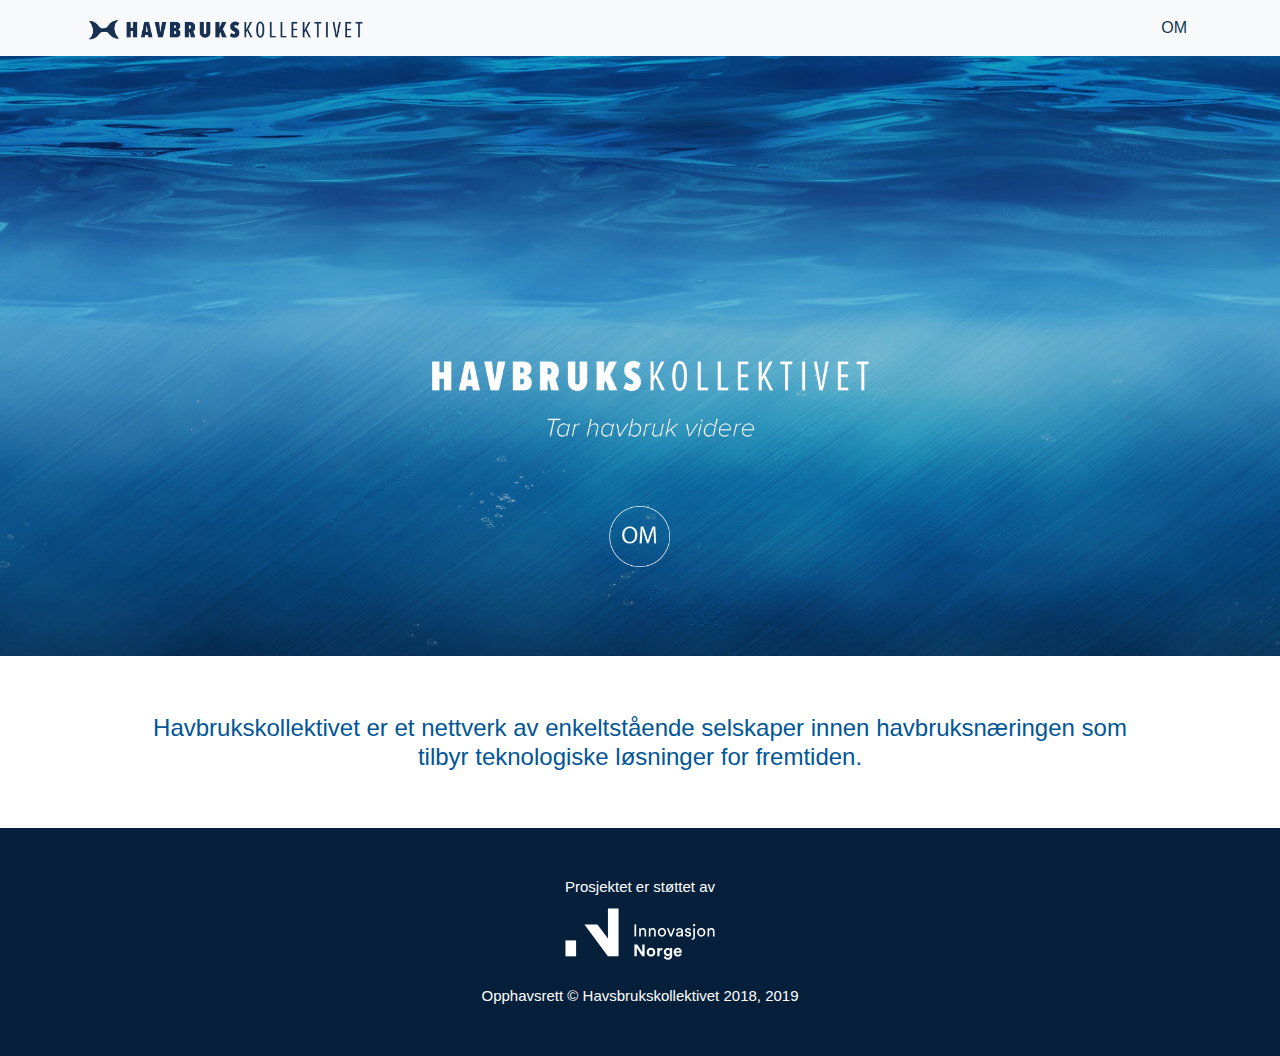
<file: index.html>
<!DOCTYPE html>
<html lang="en">

  <head>

    <meta charset="utf-8">
    <meta name="viewport" content="width=device-width, initial-scale=1, shrink-to-fit=no">
    <meta name="description" content="">
    <meta name="author" content="">

    <link rel="shortcut icon" href="favicon.ico" type="image/x-icon">
    <link rel="icon" href="favicon.ico" type="image/x-icon">

    <title>Havsbruk Kollektivet</title>

    <!-- Bootstrap core CSS -->
    <link href="vendor/bootstrap/css/bootstrap.min.css" rel="stylesheet">

    <!-- Custom styles for this template -->
    <link href="css/custom.css" rel="stylesheet">

  </head>

  <body>
    <!-- Navigation -->
    <nav class="navbar fixed-top navbar-expand-lg navbar-light bg-light fixed-top">
      <div class="container">
        <a class="navbar-brand" href="index.html"><img class="navLogoMobil" src="images/havsbruksLogoB.png" width="300" height="24" alt="Havbruks Kollektiv Logo"></a>
        <button class="navbar-toggler navbar-toggler-right" type="button" data-toggle="collapse" data-target="#navbarResponsive" aria-controls="navbarResponsive" aria-expanded="false" aria-label="Toggle navigation">
          <span class="navbar-toggler-icon"></span>
        </button>
        <div class="collapse navbar-collapse" id="navbarResponsive">
          <ul class="navbar-nav ml-auto">
            <li class="nav-item">
                <a class="nav-link" href="about.html">OM</a>
              </li>
              <!-- <li class="nav-item">
                <a class="nav-link" href="https://kart.anteo.no/kart-deploy/fleetmanager/index.html" target="_blank">ANTEO KART</a>
              </li> -->
            </ul>
          </div>
        </div>
      </nav>
    <!-- Hero background with button nav -->
    <header>
      <div class="header container-fluid">
        <div class="row">
          <div class="headerNavButts col-sm-6"><a href="about.html"><img class="navButtons" src="images/aboutAquanetBut.png" alt=" "></a></div>
          <!-- <div class="headerNavButts col-sm-4"><a href="https://kart.anteo.no/kart-deploy/fleetmanager/index.html" target="_blank"><img class="navButtons" src="images/anteomapBut.png" alt=" "></a> </div> -->
        </div>
      </div>
    </header>

    <!-- Page Content -->
    <!-- Page Content -->
    <div class="container">

        <div class="rowHome">

          <div class="p-5 text-center">
            <h2>Havbrukskollektivet er et nettverk av enkeltstående selskaper innen havbruksnæringen som tilbyr teknologiske løsninger for fremtiden.</h2>
          </div>

        </div>
        <!-- /.row -->


      </div>
      <!-- /.container -->

    <!-- Footer -->
    <footer>
      <div class="container-fluid py-5 footerStyles">
        <p class="m-0 text-center text-white">Prosjektet er støttet av</p>
        <p class="m-0 text-center text-white"><img class="footerLogo" src="images/innovasjonnoreg_white.svg" width="150" height="52" alt="Innovasjon Norge Logo"></p>
        <p class="m-0 text-center text-white">Opphavsrett &copy; Havsbrukskollektivet 2018, 2019</p>
      </div>
      <!-- /.container -->
    </footer>

    <!-- Bootstrap core JavaScript -->
    <script src="vendor/jquery/jquery.min.js"></script>
    <script src="vendor/bootstrap/js/bootstrap.bundle.min.js"></script>

  </body>

</html>
</file>
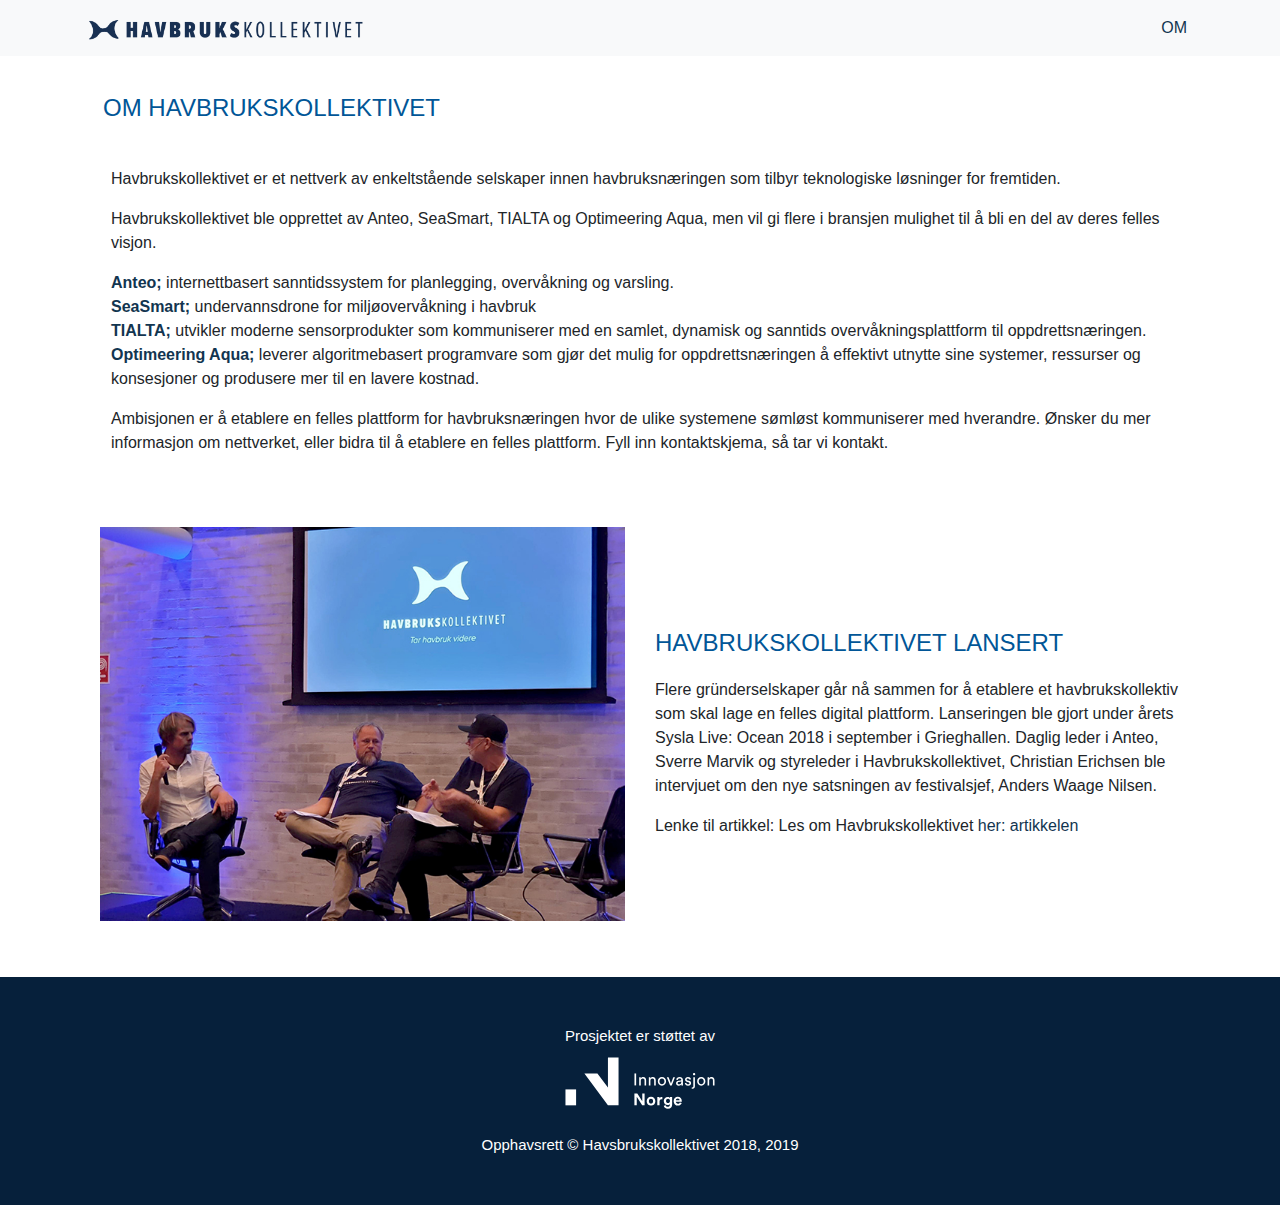
<file: about.html>
<!DOCTYPE html>
<html lang="en">

  <head>

    <meta charset="utf-8">
    <meta name="viewport" content="width=device-width, initial-scale=1, shrink-to-fit=no">
    <meta name="description" content="">
    <meta name="author" content="">

    <link rel="shortcut icon" href="favicon.ico" type="image/x-icon">
    <link rel="icon" href="favicon.ico" type="image/x-icon">

    <title>Havsbruk Kollektivet - About Us</title>

    <!-- Bootstrap core CSS -->
    <link href="vendor/bootstrap/css/bootstrap.min.css" rel="stylesheet">

    <!-- Custom styles for this template -->
    <link href="css/custom.css" rel="stylesheet">

  </head>

  <body>


    <!-- Navigation -->
    <nav class="navbar fixed-top navbar-expand-lg navbar-light bg-light fixed-top">
      <div class="container">
        <a class="navbar-brand" href="index.html"><img class="navLogoMobil" src="images/havsbruksLogoB.png" width="300" height="24" alt="Logo"></a>
        <button class="navbar-toggler navbar-toggler-right" type="button" data-toggle="collapse" data-target="#navbarResponsive" aria-controls="navbarResponsive" aria-expanded="false" aria-label="Toggle navigation">
          <span class="navbar-toggler-icon"></span>
        </button>
        <div class="collapse navbar-collapse" id="navbarResponsive">
          <ul class="navbar-nav ml-auto">
            <li class="nav-item">
              <a class="nav-link" href="about.html">OM</a>
            </li>
            <!-- <li class="nav-item">
              <a class="nav-link" href="https://kart.anteo.no/kart-deploy/fleetmanager/index.html" target="_blank">ANTEO KART</a>
            </li> -->
          </ul>
        </div>
      </div>
    </nav>


    <!-- Page Content -->
    <div class="container">

      <div class="rowHome rowAbout">

        <div class="p-2">
          <h3 class="contentheading">OM HAVBRUKSKOLLEKTIVET</h3>
        </div>

        <div class="p-3">
           <p>Havbrukskollektivet er et nettverk av enkeltstående selskaper innen havbruksnæringen som tilbyr teknologiske løsninger for fremtiden.
           </p>
           <p>Havbrukskollektivet ble opprettet av Anteo, SeaSmart, TIALTA og Optimeering Aqua, men vil gi flere i bransjen mulighet til å bli en del av deres felles visjon.
           </p>
           <ul class="list-unstyled">
              <li><strong><a href="https://anteo.no">Anteo;</a></strong> internettbasert sanntidssystem for planlegging, overvåkning og varsling. </li>
              <li><strong><a href="http://seasmart.no">SeaSmart;</a></strong> undervannsdrone for miljøovervåkning i havbruk</li>
              <li><strong><a href="https://www.tialta.no">TIALTA;</a></strong> utvikler moderne sensorprodukter som kommuniserer med en samlet, dynamisk og sanntids overvåkningsplattform til oppdrettsnæringen.</li>
              <li><strong><a href="https://www.optimeeringaqua.com">Optimeering Aqua;</a></strong> leverer algoritmebasert programvare som gjør det mulig for oppdrettsnæringen å effektivt utnytte sine systemer, ressurser og konsesjoner og produsere mer til en lavere kostnad.</li>
            </ul>
            <p>Ambisjonen er å etablere en felles plattform for havbruksnæringen hvor de ulike systemene sømløst kommuniserer med hverandre. Ønsker du mer informasjon om nettverket, eller bidra til å etablere en felles plattform. Fyll inn kontaktskjema, så tar vi kontakt.
            </p>
        </div>

      </div>
      <!-- /.row -->
      <div class="row contentrow">
          <div class="col-sm-6 col-med">
              <p><img src="images/havbruksOm1.jpg" class="img-fluid" alt="Om Havsbrukskollektivet" ></p>
          </div>
          <div class="col-sm-6 col-med verthoricenter">
            <div class="alignleft">
              <h3 class="contentheading">HAVBRUKSKOLLEKTIVET LANSERT</h3>
              <p>Flere gründerselskaper går nå sammen for å etablere et havbrukskollektiv som skal lage en felles digital plattform. Lanseringen ble gjort under årets Sysla Live: Ocean 2018 i september i Grieghallen. Daglig leder i Anteo, Sverre Marvik og styreleder i Havbrukskollektivet, Christian Erichsen ble intervjuet om den nye satsningen av festivalsjef, Anders Waage Nilsen.</p>
              <p>Lenke til artikkel: Les om Havbrukskollektivet <a href="https://fiskeribladet.no/tekfisk/nyheter/?artikkel=62425" target="_blank">her: artikkelen </a></p>


            </div>
          </div>
        </div>
        <!-- /.row -->


    </div>
    <!-- /.container -->

      <!-- Footer -->
      <footer>
        <div class="container-fluid py-5 footerStyles">
          <p class="m-0 text-center text-white">Prosjektet er støttet av</p>
          <p class="m-0 text-center text-white"><img class="footerLogo" src="images/innovasjonnoreg_white.svg" width="150" height="52" alt="Innovasjon Norge Logo"></p>
          <p class="m-0 text-center text-white">Opphavsrett &copy; Havsbrukskollektivet 2018, 2019</p>
        </div>
        <!-- /.container -->
      </footer>

    <!-- Bootstrap core JavaScript -->
    <script src="vendor/jquery/jquery.min.js"></script>
    <script src="vendor/bootstrap/js/bootstrap.bundle.min.js"></script>

  </body>

</html>
</file>
<file: css/custom.css>
/*!
 * Start Bootstrap - Modern Business (https://startbootstrap.com/template-overviews/modern-business)
 * Copyright 2013-2017 Start Bootstrap
 * Licensed under MIT (https://github.com/BlackrockDigital/startbootstrap-logomodern-business-nav/blob/master/LICENSE)
 */

body {
  padding-top: 54px;
}

.h1, .h2, .h3, .h4, .h5, .h6, h1, h2, h3, h4, h5, h6 {
  color: #015697;
}

a {
  color: #123550 !important;
}

a:hover {
  color: #235780 !important;
}

a:visited {
  color: #054f88 !important;
}

.btn-primary {
  background-color: #0071bc;
  border-color: #0071bc;
  margin-top: 15px;
}

.header {
  background-image: url('../images/hero1.jpg');
  min-height: 600px;
  background-size:100% auto;
  background-repeat: no-repeat;
}

.navLogo {
  /* background-image: url('../images/havsbruksLogo.png'); */
  width:350px;
  height:32px;
  border:0;
}

.footerLogo {
  margin-top: 10px;
  margin-bottom: 25px;
}
 .navLogoMobile {
   display: none;
 }


.anteo-btn {
  background-color: #0071bc;
  border-color: #0071bc;
  color: #ffffff!important;
}

.anteo-btn:visited {
  color: #ffffff!important;
}

.navbar-dark .navbar-nav .nav-link {
  color: #06203b;
}

.btn-multiuse {                      
  color: white !important;
  background-color: #0071bc;
  border-color: #0071bc;
  display: inline-block;
  font-weight: 400;
  text-align: center;
  white-space: nowrap;
  vertical-align: middle;
  -webkit-user-select: none;
  -moz-user-select: none;
  -ms-user-select: none;
  user-select: none;
  border: 1px solid transparent;
  padding: .375rem .75rem;
  font-size: 1rem;
  line-height: 1.5;
  border-radius: .25rem;
  transition: color .15s ease-in-out,background-color .15s ease-in-out,border-color .15s ease-in-out,box-shadow .15s ease-in-out;
}
 
.btn-multiuse a:visited {   
  color: white !important;
}

/* <style>a:visited{color:white !important}</style> */


.carousel-item {
  height: 65vh;
  min-height: 300px;
  background: no-repeat center center scroll;
  -webkit-background-size: cover;
  -moz-background-size: cover;
  -o-background-size: cover;
  background-size: cover;
}

.portfolio-item {
  margin-bottom: 30px;
}

.footerStyles {
   background-color: #06203b;
   font-size: 15px;
}

.navBackground {
  background-color: #ffffff;
}

.header {
  position:relative;
}

.navButtons {
  display: inline-block;
  margin: 0 auto;
  max-width: 100%;
  /* height: auto; */
  height: 61px;
  width: 120px;
}

.headerNavButts {
  text-align: center;
  margin: 0 auto;
  max-width: 700px;
  height: 100px;
  position: relative;
  top: 350px;
}
.verthoricenter {
  text-align: center;
  margin: auto;
}
.alignleft {
  text-align: left;
}
.contentrow {
  margin: 40px 0px;
}



@media only screen and (min-width: 320px) {
  .headerNavButts {
    top: 400px;
  }

  .header {
    background-image: url('../images/aquanetMobileBG.jpg');
    min-height: 812px;
  }  
  .h2, h2 {
    font-size: 1.5rem;
  } 

  .rowAbout {
    margin-top: 50px;
  }

  .navLogo {
    display: none;
  }
  
   .navLogoMobile {
     width:88px;
     height:32px;
     border:0;
   }
   .contentheading {
    margin: 20px 0px;
    font-size: 1.5em;
  }

}

@media only screen and (min-width: 360px) {
  .navLogo {
    margin-left: -5px;
    width:275px;
    height:25px;
    border:0;
  }
  .navbar-toggler {
  position: absolute;
  left: 295px;
 }

 .navLogoMobil {
  width:280px;
  height:22px;
    
 }

}

@media only screen and (min-width: 375px) {
  .navLogo {
    margin-left: 5px;
  }
  
}

@media only screen and (min-width: 411px) {
  .navbar-toggler {
    position: absolute;
    left: 340px;
   }  
}


@media only screen and (min-width: 414px) {
  .headerNavButts {
    top: 400px;
  }
  .navButton {
    height: 40px;
    width: 80px;
  }
  .header {
    background-image: url('../images/aquanetMobileBG.jpg');
    min-height: 812px;
  }
  .navLogo {
    margin-left: 15px;
  }
  .navbar-toggler {
    position: absolute;
    left: 340px;
   }
}

@media only screen and (min-width: 568px) {
  .navbar-toggler {
    position: absolute;
    left: 480px;
   }  
   .headerNavButts {
    top: 550px;
  }

}


@media only screen and (min-width: 640px) {
  .headerNavButts {
    top: 300px;
  }
  .navbar-toggler {
    position: absolute;
    left: 500px;
   }  
   .header {
    background-image: url('../images/hero1.jpg');
    min-height: 700px;
  }   
}


@media only screen and (min-width: 667px) {
  .navbar-toggler {
    position: absolute;
    left: 560px;
   }  
}


@media only screen and (min-width: 768px) {
  .headerNavButts {
    top: 305px;
}

  .rowHome {
    margin-right: 10px;
    margin-left: 10px; 
    margin-top: 10px;   
  }
  
}


@media only screen and (min-width: 736px) {
  .navbar-toggler {
    position: absolute;
    left: 650px;
   }

}

@media only screen and (min-width: 768px) {
  .headerNavButts {
    top: 325px;
  }  
  .navbar-toggler {
    position: absolute;
    left: 680px;
   }
   .header {
    min-height: 450px;
  }  

}

@media only screen and (min-width: 768px) {
  .headerNavButts {
    top: 305px;
  }  
  .navbar-toggler {
    position: absolute;
    left: 750px;
   }


}

@media (min-width: 974px) {
  .headerNavButts {
    top: 300px;
  }
  .header {
    min-height: 400px;
  }  
}


@media (min-width: 992px) {
  body {
    padding-top: 56px;
  }
  .header {
    min-height: 500px;
  }
  .headerNavButts {
    top: 350px;
  }


}

@media only screen and (min-width: 1024px) {
  .headerNavButts {
    top: 350px;
  }
  .header {
    min-height: 500px;
  }  

}

@media only screen and (min-width: 1180px) {
  .headerNavButts {
    top: 450px;
  }
  .header {
    min-height: 600px;
  }   

}

@media only screen and (min-width: 1366px) {

  .header {
    min-height: 600px;
  } 
  .headerNavButts {
    top: 450px;
  }

}

@media only screen and (min-width: 1430px) {
  .header {
    min-height: 700px;
  }
  .headerNavButts {
    top: 500px;
  }
 
}

@media only screen and (min-width: 1480px) {
  .headerNavButts {
    top: 550px;
  }
}

@media only screen and (min-width: 1800px) {
  .headerNavButts {
    top: 600px;
  }
  .header {
    min-height: 750px;
  }  
 
}

@media only screen and (min-width: 1900px) {
  .headerNavButts {
    top: 650px;
  }
  .header {
    min-height: 800px;
  }  
 
}

@media only screen and (min-width: 2225px) {
  .headerNavButts {
    top: 700px;
  }
  .header {
    min-height: 850px;
  }  
 
}
</file>
